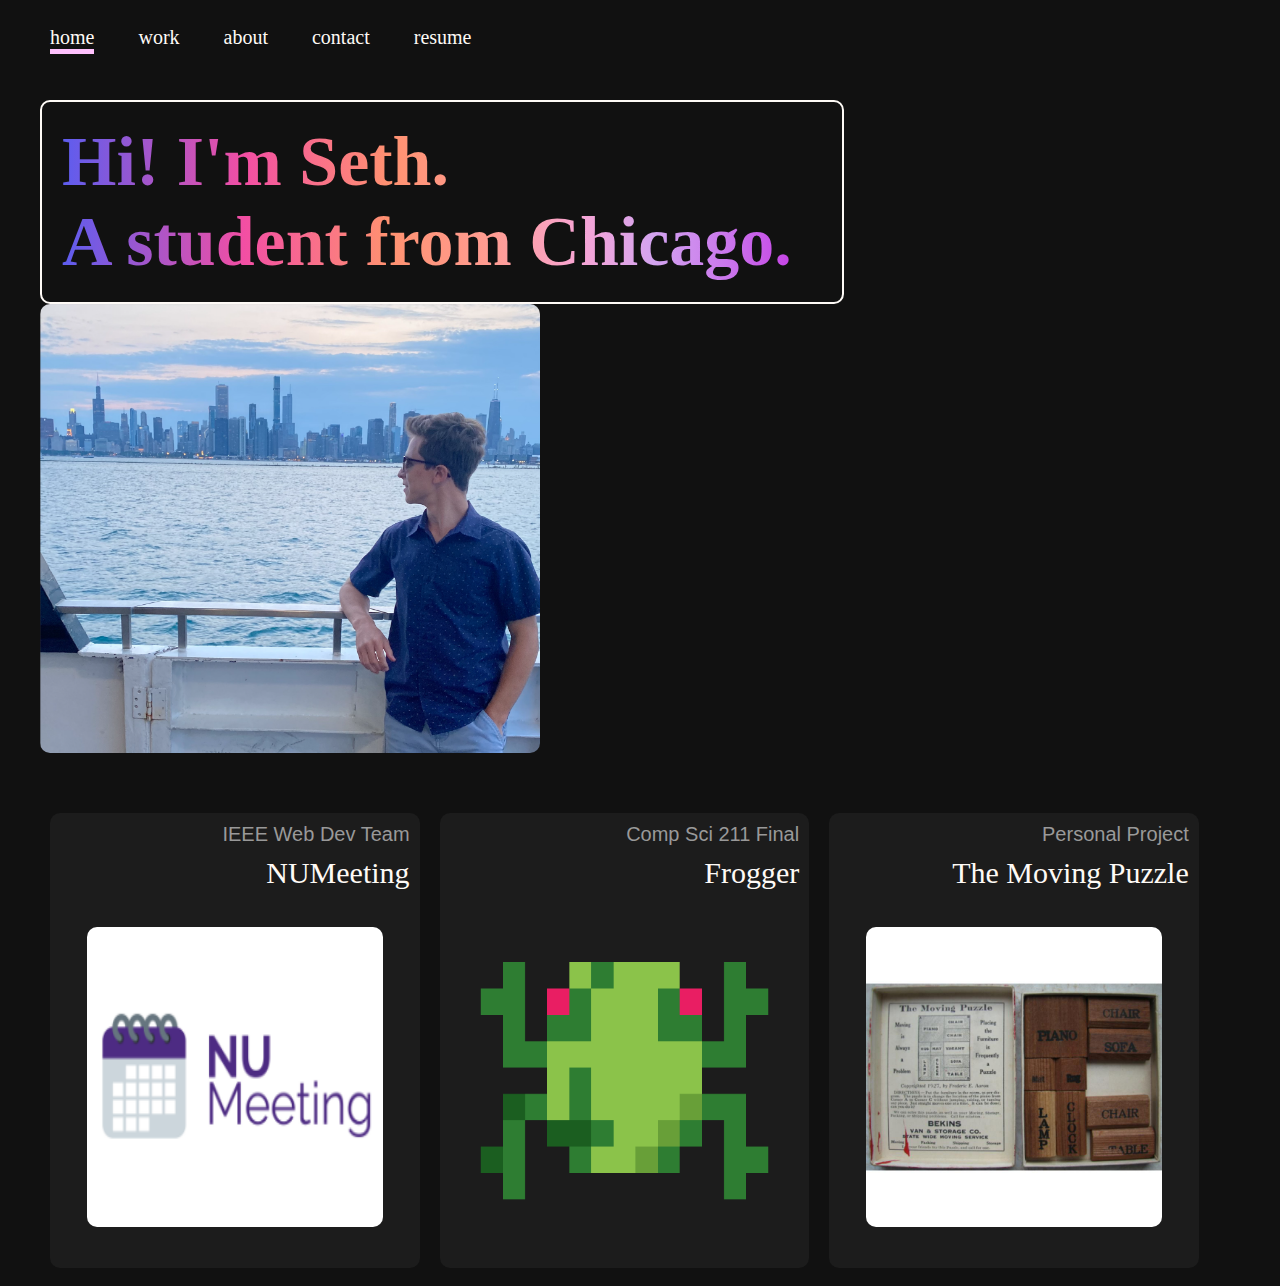
<file: index.html>
<!DOCTYPE html>
<html lang="en">

    <head>
        <link rel="stylesheet" href="styles.css">
        <link rel='stylesheet' href="https://fonts.googleapis.com/css?family=EBGaramond">
        <title>Seth Carlson</title>
    </head>



    <body>
        <nav role=navigation class="top-nav">
        <ul>
            <a href="./index.html"><li nav aria-current="page">home</li></a>
            <li><a aria-haspopup="true" aria-expanded="false">work</a>
                <ul class="pulldown-menu">
                    <a href="./NUMeeting.html"><li>NUMeeting</li></a>
                    <a href="./Frogger.html"><li>Frogger</li></a>
                    <a href="./MovingPuzzle.html"><li>Moving Puzzle</li></a>
                </ul>
            </li>
            <a href="./about.html"><li>about</li></a>
            <a href="./Contact.html"><li>contact</li></a>
            <a target="_blank" rel="noopener noreferrer" href="https://docs.google.com/document/d/1cgdZc-cb0ewZOlImXe16P3nvYDe-UfeeUQ8lfRY9224/edit?usp=sharing"><li>resume</li></a>
            </li>
        </ul>
        </nav>
        <main>

            <div class="start">
                <div class="intro">
                    <div class="intro_text">
                        <!-- <div><span style="color: #fd3f09">H</span><span style="color: #fd4b0a">i</span><span style="color: #fd570b">!</span><span style="color: #fc630c"> </span><span style="color: #fc6f0d">I</span><span style="color: #fc7c0e">'</span><span style="color: #fc880f">m</span><span style="color: #fb9410"> </span><span style="color: #fba011">S</span><span style="color: #fbac12">e</span><span style="color: #f6a529">t</span><span style="color: #f09e3f">h</span><span style="color: #eb9756">.<br></span><span style="color: #e6906c"> </span><span style="color: #e08983">A</span><span style="color: #db819a"> </span><span style="color: #d67ab0">s</span><span style="color: #d173c7">t</span><span style="color: #cb6cdd">u</span><span style="color: #c665f4">d</span><span style="color: #cc6ef4">e</span><span style="color: #d377f3">n</span><span style="color: #d981f3">t</span><span style="color: #df8af2"> </span><span style="color: #e693f2">f</span><span style="color: #ec9cf1">r</span><span style="color: #f2a6f1">o</span><span style="color: #f9aff0">m</span><span style="color: #ffb8f0"> </span><span style="color: #f1bff0">C</span><span style="color: #e3c5f1">h</span><span style="color: #d5ccf1">i</span><span style="color: #c7d3f2">c</span><span style="color: #b9d9f2">a</span><span style="color: #abe0f3">g</span><span style="color: #9de7f3">o</span><span style="color: #8fedf4">.</span><span style="color: #81f4f4"> </span></div> -->
                        <h1>Hi! I'm Seth.<br>A student from Chicago.</h1>
                    </div>
                </div>
                <div class="boat_pic">
                    <img src="images/P6_boat.png" alt="Seth and Chicago skyline"/>
                </div>
            </div>


            <div class="project_row">

                <div class="project">
                    <div class="project_dest">IEEE Web Dev Team</div>
                    <div class="project_title">NUMeeting</div>
                    <div class="project3_img">
                        <a href="./NUMeeting.html"><img src="images/P6_NU2Meet_Logo.png" alt="NU2Meet Logo"/></a>
                    </div>
                </div>

                <div class="project">
                    <div class="project_dest">Comp Sci 211 Final</div>
                    <div class="project_title">Frogger</div>
                    <div class="project2_img"> 
                        <a href="./Frogger.html"><img src="images/P6_froggerlogo3.png" alt="Pixelated Frog"/></a>
                    </div>
                </div>

                <div class="project">
                    <div class="project_dest">Personal Project</div>
                    <div class="project_title">The Moving Puzzle</div>
                    <div class="project1_img">
                        <a href="./MovingPuzzle.html"><img src="images/P6_movingpuzzle.jpeg" alt="Vintage Moving Puzzle Game"/></a>
                    </div>
                </div>

            </div>


        </main>
    </body>

</html>
</file>
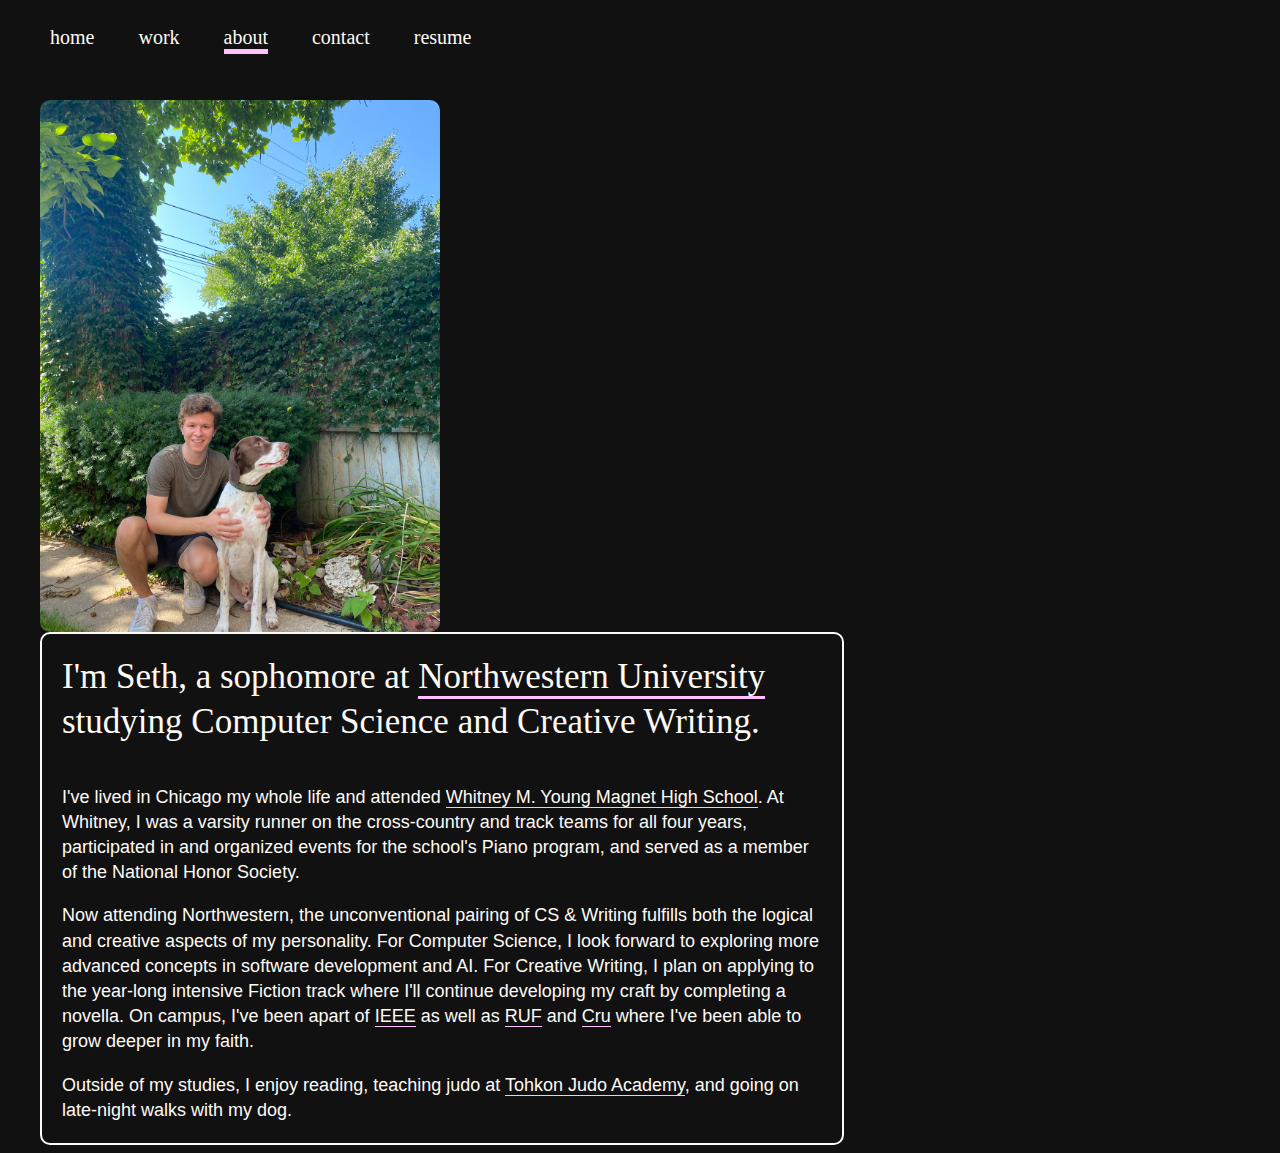
<file: about.html>
<!DOCTYPE html>
<html lang="en">

    <head>
        <link rel="stylesheet" href="about.css">
        <link rel='stylesheet' href="https://fonts.googleapis.com/css?family=EBGaramond">
        <title>Seth Carlson</title>
    </head>


    <body>
        <nav role=navigation class="top-nav">
            <ul>
                <a href="./index.html"><li nav>home</li></a>
                <li><a aria-haspopup="true" aria-expanded="false">work</a>
                    <ul class="pulldown-menu">
                        <a href="./NUMeeting.html"><li>NUMeeting</li></a>
                        <a href="./Frogger.html"><li>Frogger</li></a>
                        <a href="./MovingPuzzle.html"><li>Moving Puzzle</li></a>
                    </ul>
                </li>
                <a href="./about.html"><li aria-current="page">about</li></a>
                <a href="./Contact.html"><li>contact</li></a>
                <a target="_blank" rel="noopener noreferrer" href="https://drive.google.com/file/d/16pf6aeKedODyf9MxjPL7BTztsR7CNSKQ/view?usp=sharing"><li>resume</li></a>
                </li>
            </ul>
            </nav>
        <main>
            <div class="dog_pic">
                <img src="images/P6_dog.png" alt="Seth and his dog Chip"/>
            </div>
            <div class="bio">
                <div class="bio_header">
                    I'm Seth, a sophomore at <a href="https://www.northwestern.edu/" class="clickable_org">Northwestern University</a> studying Computer Science and Creative Writing.
                </div>
                <div class="bio_body"> 
                    <p>
                        I've lived in Chicago my whole life and attended <a target="_blank" rel="noopener noreferrer" href="https://wyoung.org/" class="clickable_org">Whitney M. Young Magnet High School</a>. At Whitney, I was a varsity runner on the cross-country and track
                        teams for all four years, participated in and organized events for the school's Piano program, and served as a member of the National Honor Society. 
                    </p>
                    <p>
                        Now attending Northwestern, the unconventional pairing of CS & Writing fulfills both the logical and creative aspects of my personality. For Computer Science, 
                        I look forward to exploring more advanced concepts in software development and AI. For Creative Writing, I plan on applying to the year-long intensive Fiction track where
                        I'll continue developing my craft by completing a novella. On campus, I've been apart of <a class="clickable_org" target="_blank" rel="noopener noreferrer" href="https://ieee.northwestern.edu/">IEEE</a> as well as <a class="clickable_org" target="_blank" rel="noopener noreferrer" href="https://www.rufnorthwestern.com/">RUF</a> and <a class="clickable_org" target="_blank" rel="noopener noreferrer" href="https://www.nucru.com/">Cru</a> where I've been able to grow deeper in my faith. 
                    </p>
                    <p>
                        Outside of my studies, I enjoy reading, teaching judo at <a class="clickable_org" target="_blank" rel="noopener noreferrer" href="https://www.tohkon.com/">Tohkon Judo Academy</a>, and going on late-night walks with my dog. 
                    </p>
                </div>
            </div>
        </main>
    </body>

</html>
</file>
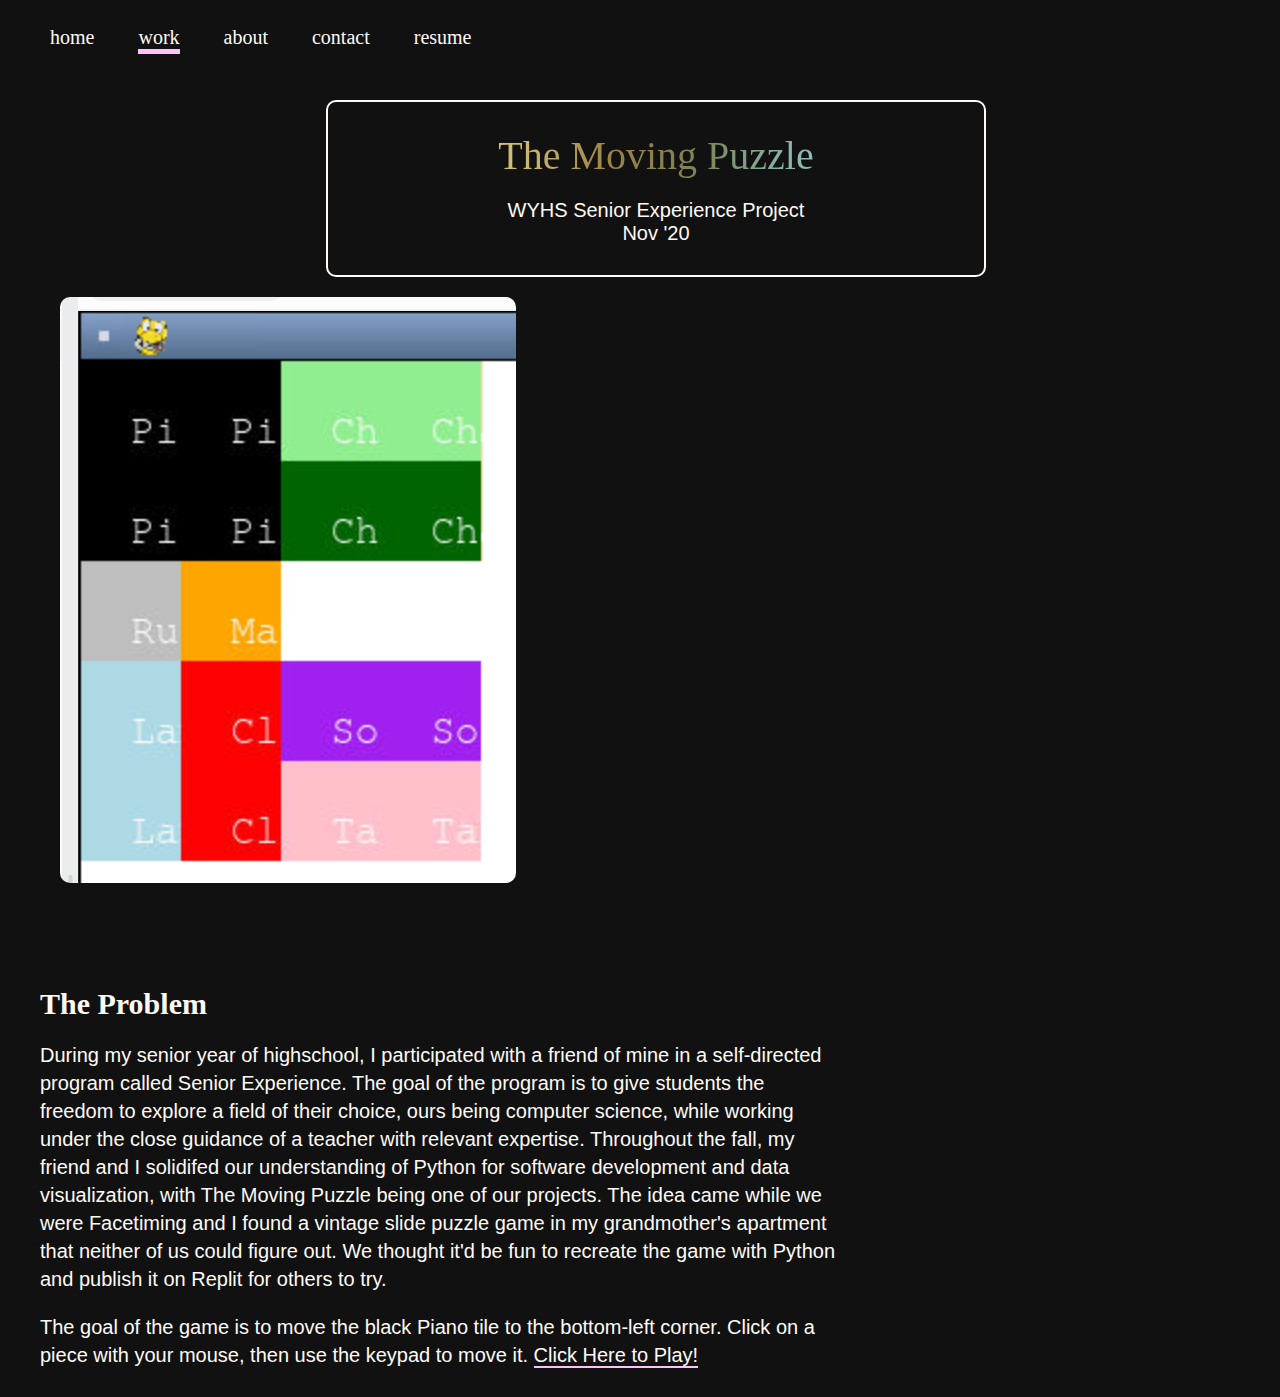
<file: MovingPuzzle.html>
<!DOCTYPE html>
<html lang="en">

    <head>
        <link rel="stylesheet" href="MovingPuzzle.css">
        <link rel='stylesheet' href="https://fonts.googleapis.com/css?family=EBGaramond">
        <title>Seth Carlson</title>
    </head>


    <body>
        <nav role=navigation class="top-nav">
            <ul>
                <a href="./index.html"><li nav>home</li></a>
                <li aria-current="page"><a aria-haspopup="true" aria-expanded="false">work</a>
                    <ul class="pulldown-menu">
                        <a href="./NUMeeting.html"><li>NUMeeting</li></a>
                        <a href="./Frogger.html"><li>Frogger</li></a>
                        <a href="./MovingPuzzle.html"><li>Moving Puzzle</li></a>
                    </ul>
                </li>
                <a href="./about.html"><li>about</li></a>
                <a href="./Contact.html"><li>contact</li></a>
                <a target="_blank" rel="noopener noreferrer" href="https://drive.google.com/file/d/16pf6aeKedODyf9MxjPL7BTztsR7CNSKQ/view?usp=sharing"><li>resume</li></a>
                </li>
            </ul>
            </nav>


        <main>

            <div class="project">
                <div class="project_title">The Moving Puzzle</div>
                <div class="project_subtext">WYHS Senior Experience Project<br>Nov '20</div>
            </div>

            <div class="presentation">
                <img src="images/P6_movingpuzzless.png" alt="Screenshot of Moving Puzzle Game">
            </div>
            <div class="the_problem">
                <div class="problem_intro">The Problem</div>
                <div class="problem_desc">
                    <p>
                        During my senior year of highschool, I participated with a friend of mine in a self-directed program called Senior Experience. The goal of the program is to give students the freedom 
                        to explore a field of their choice, ours being computer science, while working under the close guidance of a teacher with relevant expertise. Throughout the fall, my friend and I 
                        solidifed our understanding of Python for software development and data visualization, with The Moving Puzzle being one of our projects. The idea came while we were Facetiming and I found
                        a vintage slide puzzle game in my grandmother's apartment that neither of us could figure out. We thought it'd be fun to recreate the game with Python and publish it on Replit for others to try. 
                    </p>
                    <p>
                        The goal of the game is to move the black Piano tile to the bottom-left corner. Click on a piece with your mouse, then use the keypad to move it. <a target="_blank" rel="noopener noreferrer" href="https://replit.com/talk/share/The-Moving-Puzzle/126074">Click Here to Play!</a>
                    </p>
                </div>
            </div>

        </main>
    </body>

</html>
</file>
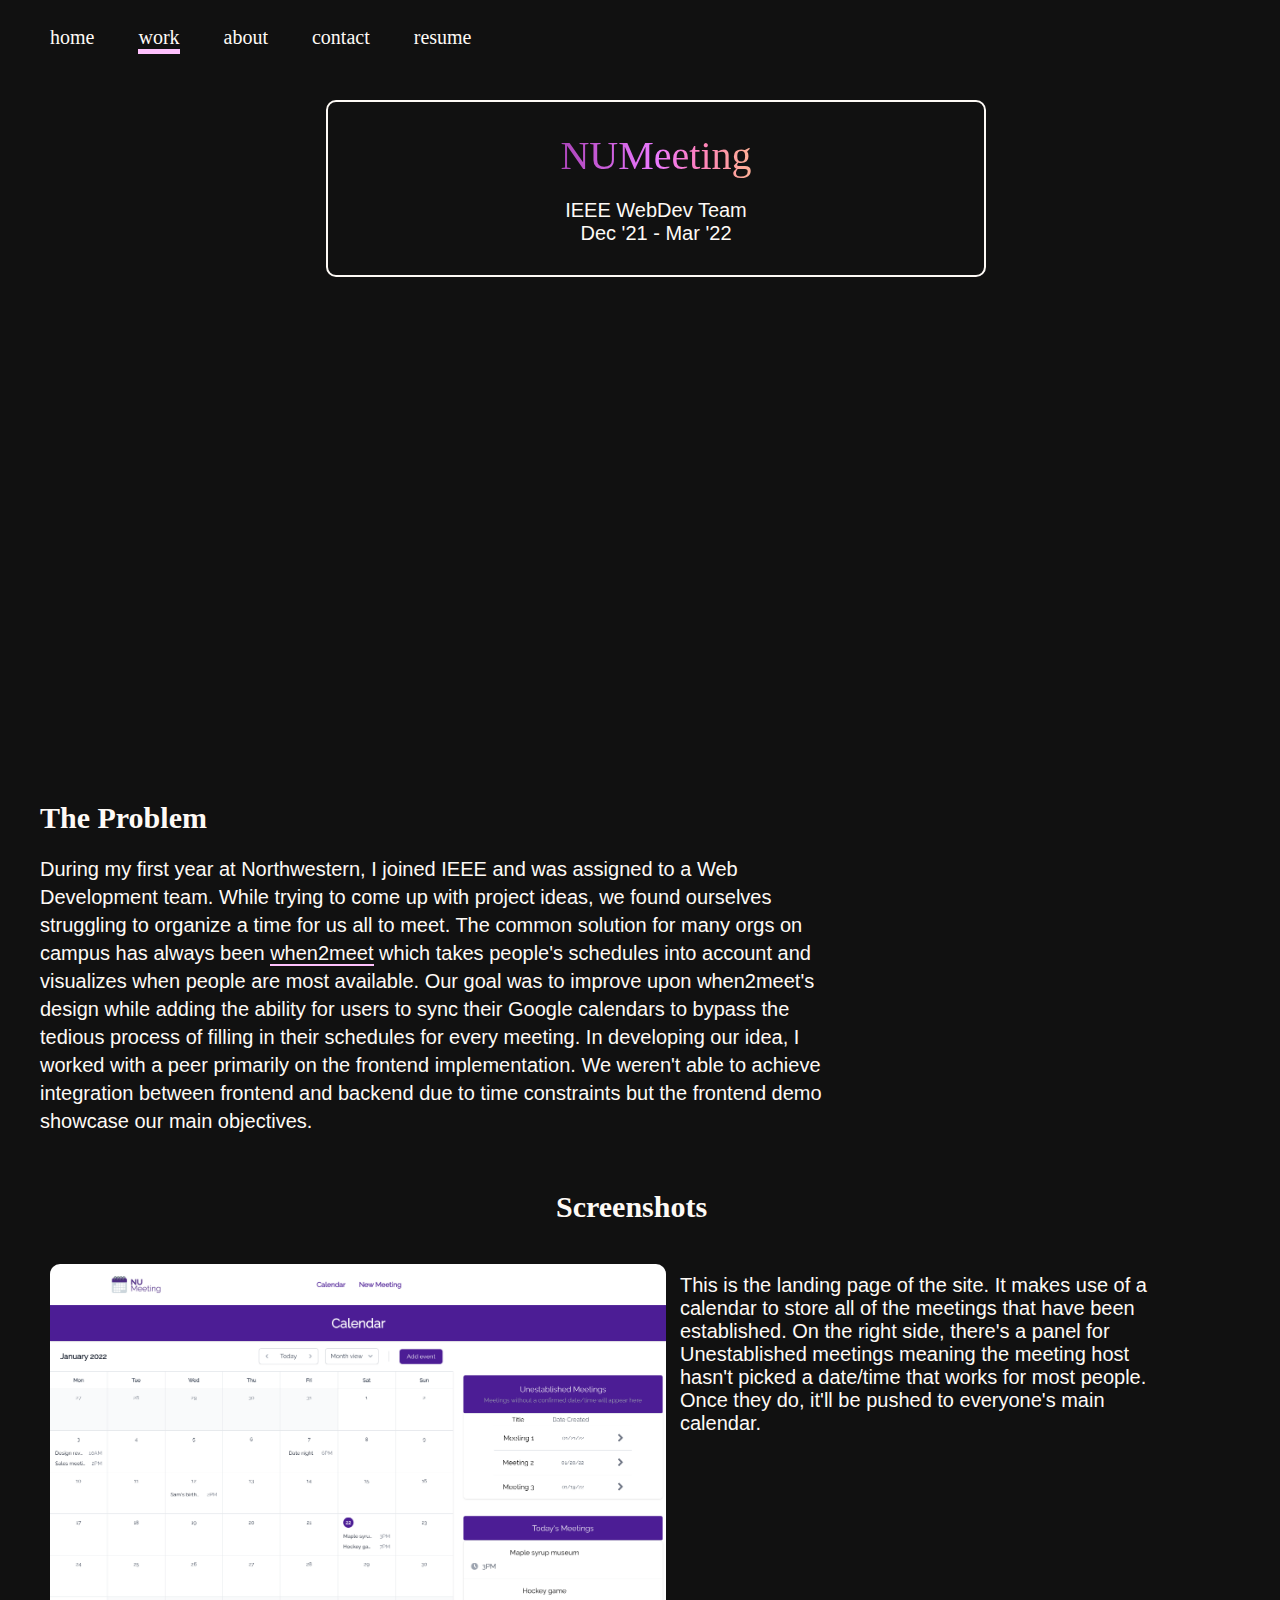
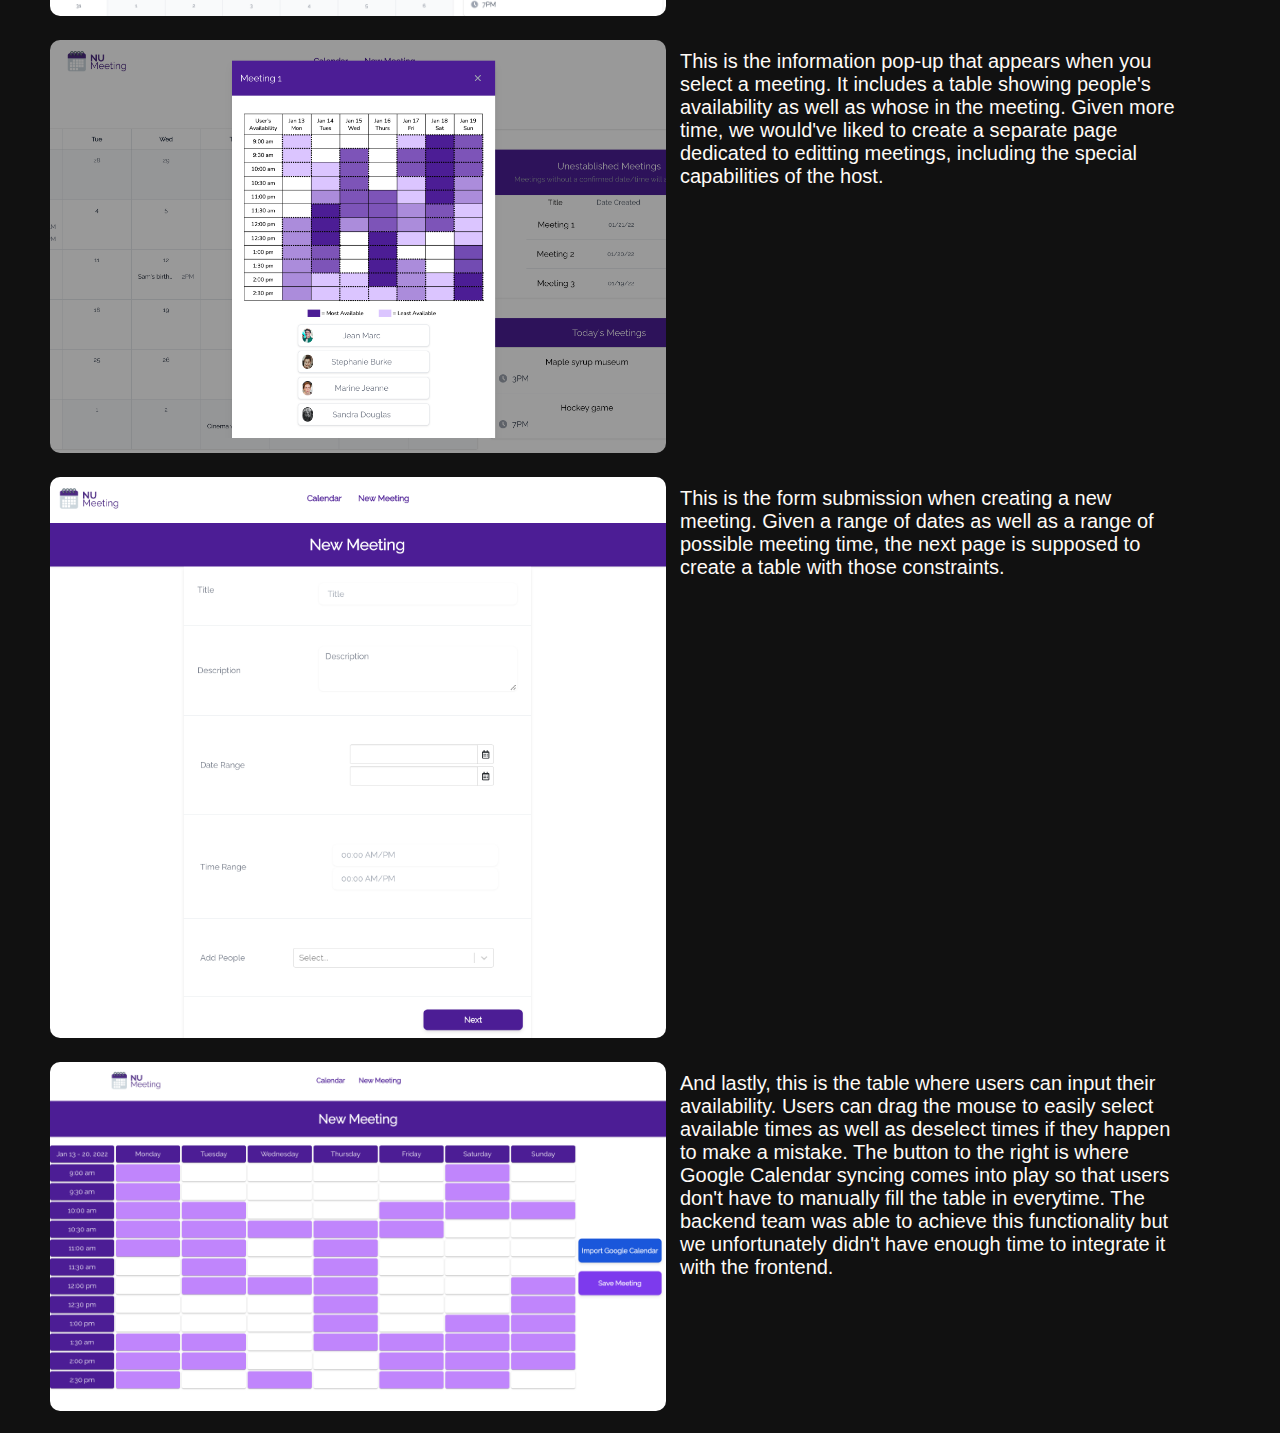
<file: NUMeeting.html>
<!DOCTYPE html>
<html lang="en">

    <head>
        <link rel="stylesheet" href="NUMeeting.css">
        <link rel='stylesheet' href="https://fonts.googleapis.com/css?family=EBGaramond">
        <title>Seth Carlson</title>
    </head>


    <body>
        <nav role=navigation class="top-nav">
            <ul>
                <a href="./index.html"><li nav>home</li></a>
                <li aria-current="page"><a aria-haspopup="true" aria-expanded="false">work</a>
                    <ul class="pulldown-menu">
                        <a href="./NUMeeting.html"><li>NUMeeting</li></a>
                        <a href="./Frogger.html"><li>Frogger</li></a>
                        <a href="./MovingPuzzle.html"><li>Moving Puzzle</li></a>
                    </ul>
                </li>
                <a href="./about.html"><li>about</li></a>
                <a href="./Contact.html"><li>contact</li></a>
                <a target="_blank" rel="noopener noreferrer" href="https://drive.google.com/file/d/16pf6aeKedODyf9MxjPL7BTztsR7CNSKQ/view?usp=sharing"><li>resume</li></a>
                </li>
            </ul>
            </nav>


        <main>

            <div class="project">
                <div class="project_title">NUMeeting</div>
                <div class="project_subtext">IEEE WebDev Team<br>Dec '21 - Mar '22</div>
            </div>

            <div class="presentation">
                <iframe src="https://docs.google.com/presentation/d/e/2PACX-1vR-4IQbY576WR7P2o2M0Al15HSMOl0ybILY-JMSR_p8M0P8Rf5dzfobE3RVAdl0F4NiREIb3lf0brn2/embed?start=true&loop=true&delayms=3000" frameborder="0" width="500px" height="400px" allowfullscreen="true" mozallowfullscreen="true" webkitallowfullscreen="true"></iframe>
            </div>
            <div class="the_problem">
                <div class="problem_intro">The Problem</div>
                <div class="problem_desc">
                    <p>
                        During my first year at Northwestern, I joined IEEE and was assigned to a Web Development team. While trying to come up with project ideas, we found ourselves
                        struggling to organize a time for us all to meet. The common solution for many orgs on campus has always been <a target="_blank" rel="noopener noreferrer" href="https://www.when2meet.com">when2meet</a>
                        which takes people's schedules into account and visualizes when people are most available. Our goal was to improve upon when2meet's design while adding the
                        ability for users to sync their Google calendars to bypass the tedious process of filling in their schedules for every meeting. In developing our idea, I worked
                        with a peer primarily on the frontend implementation. We weren't able to achieve integration between frontend and backend due to time constraints but the frontend demo
                        showcase our main objectives.  
                    </p>
                </div>
            </div>
            
            <div class="screenshots">
                <div class="screenshots_title">
                    Screenshots
                </div>
                <div class="ss1">
                    <img src="images/P6_NU2Meet.png" alt="NUMeeting Landing Page"/>
                    <p>
                        This is the landing page of the site. It makes use of a calendar to store all of the meetings that have been established. On the right side, there's a panel for Unestablished meetings
                        meaning the meeting host hasn't picked a date/time that works for most people. Once they do, it'll be pushed to everyone's main calendar. 
                    </p>
                </div>
                <div class="ss2">
                    <img src="images/P6_NU2Meet_MeetingInfo.png" alt="Meeting Info"/>
                    <p>
                        This is the information pop-up that appears when you select a meeting. It includes a table showing people's availability as well as whose in the meeting. Given more time, we would've liked to 
                        create a separate page dedicated to editting meetings, including the special capabilities of the host. 
                    </p>
                </div>
                <div class="ss3">
                    <img src="images/P6_NU2Meet_NewMeeting.png" alt="Make a New Meeting"/>
                    <p>
                        This is the form submission when creating a new meeting. Given a range of dates as well as a range of possible meeting time, the next page is supposed to create a table with those constraints. 
                    </p>
                </div>
                <div class="ss4">
                    <img src="images/P6_NU2Meet_Table.png" alt="Fill in Schedule"/>
                    <p>
                        And lastly, this is the table where users can input their availability. Users can drag the mouse to easily select available times as well as deselect times if they happen to make a mistake. 
                        The button to the right is where Google Calendar syncing comes into play so that users don't have to manually fill the table in everytime. The backend team was able to achieve this functionality 
                        but we unfortunately didn't have enough time to integrate it with the frontend. 
                    </p>
                </div>
            </div>


        </main>
    </body>

</html>
</file>
<file: styles.css>
nav.top-nav{
    background-color: #111;
    position: fixed;
    top: 0px;
    right: 0px;
    left: 0px;
    /* box-shadow: 0px 4px 4px rgb(41, 41, 41); */
}

nav [aria-current=page]{
    border-bottom: .25em solid rgb(255, 193, 253);
}

body {
    background: #111;
}

main {
    margin-top: 100px;
    margin-left: 2em;
}

nav.top-nav li{
    display: inline-block;
    font-family: 'EB Garamond';
    font-size: 20px;
    font-weight: normal;
    margin: 10px;
    margin-right: 30px;
    color: #fefaf6;
    user-select: none;
    text-decoration: none;

    transition: all .1s ease-in-out; 
}


nav.top-nav li:hover{
    border-bottom: .25em solid rgb(255, 193, 253);
    transform: scale(1.1);
}

/* nav.top-nav ul{
    list-style: none;
} */

nav.top-nav .pulldown-menu li{
    display: block;
    padding: 5px;
    width: 125px;
}

nav.top-nav .pulldown-menu a{
    text-decoration: none;
}

nav.top-nav .pulldown-menu {
    display: none;
    position: absolute;
    border: 1px solid white;
    background-color: #111;
    border-radius: 10px;
    padding: 10px;
    margin-top: 6px;
}

nav.top-nav li:hover .pulldown-menu{
    display:block;
}



.intro {
    display: inline-block;

    border: 2px solid #fefaf6;
    width: 800px;
    margin-right: 50px; 
    border-radius: 10px; 
    vertical-align: middle;
}

.intro_text h1 {
    margin-top: 20px; 
    margin-bottom: 20px;
    margin-left: 20px; 
    margin-right: 20px;
    color: #fff; 
    background-image: linear-gradient(
  90deg,
  hsl(240deg 82% 65%) 0%,
  hsl(329deg 87% 63%) 24%,
  hsl(14deg 100% 72%) 43%,
  hsl(5deg 100% 79%) 57%,
  hsl(326deg 85% 81%) 68%,
  hsl(277deg 71% 79%) 78%,
  hsl(283deg 76% 69%) 88%,
  hsl(290deg 76% 53%) 100%
);
    -webkit-text-fill-color: transparent;
    background-clip: text;
    -webkit-background-clip: text;
}

h1 {
    font-family: 'EB Garamond', Garamond, serif;
    font-size: 70px;
    text-align: left;
}

/* .intro_subtext {
    font-family: "EB Garamond", Garamond, serif;
    font-weight: lighter;
    color: #fefaf6;
    font-size: 20px;
    font-weight: 100;
    text-align: left;
    margin-top: 20px; 
    margin-bottom: 20px;
    margin-left: 20px; 
    margin-right: 20px;
} */

.boat_pic {
    display: inline-block;
}

.boat_pic img { 
    width: 500px;
    border-radius: 10px;
    vertical-align: middle;
}

.start {
    margin-top: 20px;
    margin-bottom: 50px;
}


/* .project1_img{
    padding: 20px;
    margin: auto;
    width: 200px;
}

.project2_img{
    margin: auto;
    width: 200px;
} */

.project img{
    margin-top: 10%;
    margin-left: 10%;
    margin-bottom: 10%;
    width: 80%;
    height: 300px;
    border-radius: 10px;
    float: center;
}


.project {
    float: left;
    width: 30%;
    background-color: rgb(28, 28, 28);
    
    border-radius: 10px;
    margin: 10px;
    height: 50%;
    overflow: hidden;

    transition: all .2s ease-in-out; 
}
    
.project:hover { 
    transform: scale(0.9); 
}

.project_dest{
    font-family: Gill Sans, sans-serif;
    font-size: 20px;
    color:rgb(153, 153, 153);
    text-align: right;
    margin-right: 10px;
    padding-top: 10px;
}

.project_title {
    font-family: Garamond, serif;
    font-size: 30px;
    color: #fefaf6;
    text-align: right;
    margin-right: 10px;
    margin-top: 10px; 
}

.project_row:after {
    content:"";
    display: table;
    clear: both;
}
</file>
<file: about.css>
nav.top-nav{
    background-color: #111;
    position: fixed;
    top: 0px;
    right: 0px;
    left: 0px;
    /* box-shadow: 0px 4px 4px rgb(41, 41, 41); */
}

nav [aria-current=page]{
    border-bottom: .25em solid rgb(255, 193, 253);
}

body {
    background: #111;
}

main {
    margin-top: 100px;
    margin-left: 2em;
}

nav.top-nav li{
    display: inline-block;
    font-family: 'EB Garamond';
    font-size: 20px;
    font-weight: normal;
    margin: 10px;
    margin-right: 30px;
    color: #fefaf6;
    user-select: none;
    text-decoration: none;

    transition: all .1s ease-in-out; 
}


nav.top-nav li:hover{
    border-bottom: .25em solid rgb(255, 193, 253);
    transform: scale(1.1);
}

/* nav.top-nav ul{
    list-style: none;
} */

nav.top-nav .pulldown-menu li{
    display: block;
    padding: 5px;
    width: 125px;
}

nav.top-nav .pulldown-menu a{
    text-decoration: none;
}

nav.top-nav .pulldown-menu {
    display: none;
    position: absolute;
    border: 1px solid white;
    background-color: #111;
    border-radius: 10px;
    padding: 10px;
    margin-top: 6px;
    
}

nav.top-nav li:hover .pulldown-menu{
    display:block;
}


.bio{
    border: 2px solid #fefaf6;
    border-radius: 10px;
    width: 800px; 
    display: inline-block;
    vertical-align: middle;
}
.bio_header {
    font-family: 'EB Garamond', Garamond, serif;
    font-size: 35px;
    color: #fefaf6;
    margin-top: 20px; 
    margin-bottom: 40px;
    margin-left: 20px; 
    margin-right: 20px;
    line-height: 130%;
}

.bio_body {
    font-family: 'Gill Sans', sans-serif;
    font-weight: lighter;
    font-size: 18px;
    color: #fefaf6;
    margin-top: 4px; 
    margin-bottom: 20px;
    margin-left: 20px; 
    margin-right: 20px;
    line-height: 140%;
}

.dog_pic {
    display: inline-block;
}

.dog_pic img {
    width: 400px;
    border-radius: 10px;
    vertical-align: middle;
    margin-right: 50px;
}

.clickable_org {
    text-decoration: none;
    color: #fefaf6;
    border-bottom: .10em solid rgb(255, 193, 253);
}
</file>
<file: MovingPuzzle.css>
nav.top-nav{
    background-color: #111;
    position: fixed;
    top: 0px;
    right: 0px;
    left: 0px;
    /* box-shadow: 0px 4px 4px rgb(41, 41, 41); */
}

nav [aria-current=page]{
    border-bottom: .25em solid rgb(255, 193, 253);
}

body {
    background: #111;
}

main {
    margin-top: 100px;
    margin-left: 2em;
}

nav.top-nav li{
    display: inline-block;
    font-family: 'EB Garamond';
    font-size: 20px;
    font-weight: normal;
    margin: 10px;
    margin-right: 30px;
    color: #fefaf6;
    user-select: none;
    text-decoration: none;

    transition: all .1s ease-in-out; 
}


nav.top-nav li:hover{
    border-bottom: .25em solid rgb(255, 193, 253);
    transform: scale(1.1);
}

/* nav.top-nav ul{
    list-style: none;
} */

nav.top-nav .pulldown-menu li{
    display: block;
    padding: 5px;
    width: 125px;
}

nav.top-nav .pulldown-menu a{
    text-decoration: none;
}

nav.top-nav .pulldown-menu {
    display: none;
    position: absolute;
    border: 1px solid white;
    background-color: #111;
    border-radius: 10px;
    padding: 10px;
    margin-top: 6px;
    
}

nav.top-nav li:hover .pulldown-menu{
    display:block;
}


.project {
    width: 50%;
    display: block;
    border: 2px solid #fefaf6;
    border-radius: 10px; 
    margin-top: 30px;
    margin: auto;
    padding: 20px;
}

.project_title {
    font-size: 40px;
    vertical-align: middle;
    font-family: Garamond, serif;
    padding: 10px;
    text-align: center;
    color: #fff; 
    background-image: linear-gradient(
  90deg,
  hsl(59deg 83% 79%) 0%,
  hsl(49deg 47% 61%) 29%,
  hsl(41deg 38% 44%) 43%,
  hsl(69deg 23% 42%) 57%,
  hsl(167deg 23% 62%) 71%,
  hsl(205deg 23% 86%) 100%
);
    -webkit-text-fill-color: transparent;
    background-clip: text;
    -webkit-background-clip: text;
}

.project_subtext {
    font-family: 'Gill Sans', sans-serif;
    font-weight: lighter;
    color: #fefaf6;
    font-size: 20px;
    font-weight: 100;
    text-align: center;
    margin-top: 10px; 
    margin-bottom: 10px;
    margin-left: 20px; 
    margin-right: 20px;
}

.the_problem {
    display: inline-block;
    vertical-align: top;
}

.problem_intro {
    font-size: 30px;
    font-family: Garamond, serif;
    color:#fefaf6;
    font-weight: bold;
    text-align: left;
    width: 200px;
    margin-top: 80px;
}

.problem_desc {
    font-size: 20px;
    font-family: 'Gill Sans', sans-serif;
    color: #fefaf6;
    font-weight: lighter;
    line-height: 1.4;
    width: 800px;
    text-align: left;
}

.problem_desc a{
    text-decoration: none;
    border-bottom: .10em solid rgb(255, 193, 253);
    color: #fefaf6;
}

.presentation {
    display: inline-block;
    padding: 20px;
    
}

.presentation img{
    border-radius: 10px;
}
</file>
<file: NUMeeting.css>
nav.top-nav{
    background-color: #111;
    position: fixed;
    top: 0px;
    right: 0px;
    left: 0px;
    /* box-shadow: 0px 4px 4px rgb(41, 41, 41); */
}

nav [aria-current=page]{
    border-bottom: .25em solid rgb(255, 193, 253);
}

body {
    background: #111;
}

main {
    margin-top: 100px;
    margin-left: 2em;
}

nav.top-nav li{
    display: inline-block;
    font-family: 'EB Garamond';
    font-size: 20px;
    font-weight: normal;
    margin: 10px;
    margin-right: 30px;
    color: #fefaf6;
    user-select: none;
    text-decoration: none;

    transition: all .1s ease-in-out; 
}


nav.top-nav li:hover{
    border-bottom: .25em solid rgb(255, 193, 253);
    transform: scale(1.1);
}

/* nav.top-nav ul{
    list-style: none;
} */

nav.top-nav .pulldown-menu li{
    display: block;
    padding: 5px;
    width: 125px;
}

nav.top-nav .pulldown-menu a{
    text-decoration: none;
}

nav.top-nav .pulldown-menu {
    display: none;
    position: absolute;
    border: 1px solid white;
    background-color: #111;
    border-radius: 10px;
    padding: 10px;
    margin-top: 6px;
    
}

nav.top-nav li:hover .pulldown-menu{
    display:block;
}


.project {
    width: 50%;
    display: block;
    border: 2px solid #fefaf6;
    border-radius: 10px; 
    margin-top: 30px;
    margin: auto;
    padding: 20px;
}

.project_title {
    font-size: 40px;
    vertical-align: middle;
    font-family: Garamond, serif;
    padding: 10px;
    text-align: center; color: #fff; 
    background-image: linear-gradient(
  90deg,
  hsl(295deg 100% 21%) 0%,
  hsl(294deg 64% 32%) 20%,
  hsl(293deg 51% 42%) 29%,
  hsl(293deg 48% 52%) 36%,
  hsl(292deg 67% 63%) 43%,
  hsl(291deg 100% 74%) 50%,
  hsl(331deg 100% 75%) 57%,
  hsl(9deg 100% 80%) 64%,
  hsl(30deg 100% 81%) 71%,
  hsl(52deg 60% 86%) 80%,
  hsl(105deg 67% 98%) 100%
);
    -webkit-text-fill-color: transparent;
    background-clip: text;
    -webkit-background-clip: text;
}

.project_subtext {
    font-family: 'Gill Sans', sans-serif;
    font-weight: lighter;
    color: #fefaf6;
    font-size: 20px;
    font-weight: 100;
    text-align: center;
    margin-top: 10px; 
    margin-bottom: 10px;
    margin-left: 20px; 
    margin-right: 20px;
}

.the_problem {
    display: inline-block;
    vertical-align: top;
}

.problem_intro {
    font-size: 30px;
    font-family: Garamond, serif;
    color:#fefaf6;
    font-weight: bold;
    text-align: left;
    width: 200px;
    margin-top: 80px;
}

.problem_desc {
    font-size: 20px;
    font-family: 'Gill Sans', sans-serif;
    color: #fefaf6;
    font-weight: lighter;
    line-height: 1.4;
    width: 800px;
    text-align: left;
}

.problem_desc a{
    text-decoration: none;
    border-bottom: .10em solid rgb(255, 193, 253);
    color: #fefaf6;
}

.presentation {
    display: inline-block;
    padding: 20px;
    border-radius: 10px;
}

.screenshots_title {
    font-size: 30px;
    font-family: Garamond, serif;
    color:#fefaf6;
    font-weight: bold;
    margin: auto;
    width: 200px;
    padding: 10px;
    margin-bottom: 20px;
}

.screenshots {
    margin-top: 25px;
}

.screenshots img{
    border-radius: 10px;
    width: 50%;
    height: 50%;
    margin: 10px 10px 10px 10px;
}

.ss1 p {
    font-size: 20px;
    font-family: 'Gill Sans', sans-serif;
    color: #fefaf6;
    display: inline-block;
    font-weight: lighter;
    width: 500px;
    vertical-align: top;
}

.ss1 img {
    display: inline-block;
}

.ss2 img {
    display: inline-block;
}

.ss3 img {
    display: inline-block;
}

.ss4 img {
    display: inline-block;
}

.ss2 p {
    font-size: 20px;
    font-family: 'Gill Sans', sans-serif;
    font-weight: lighter;
    color: #fefaf6;
    display: inline-block;
    vertical-align: top;
    width: 500px;
}

.ss3 p {
    font-size: 20px;
    font-family: 'Gill Sans', sans-serif;
    color: #fefaf6;
    font-weight: lighter;
    display: inline-block;
    vertical-align: top;
    width: 500px;
}

.ss4 p {
    font-size: 20px;
    font-family: 'Gill Sans', sans-serif;
    color: #fefaf6;
    font-weight: lighter;
    display: inline-block;
    vertical-align: top;
    width: 500px;
}
</file>
